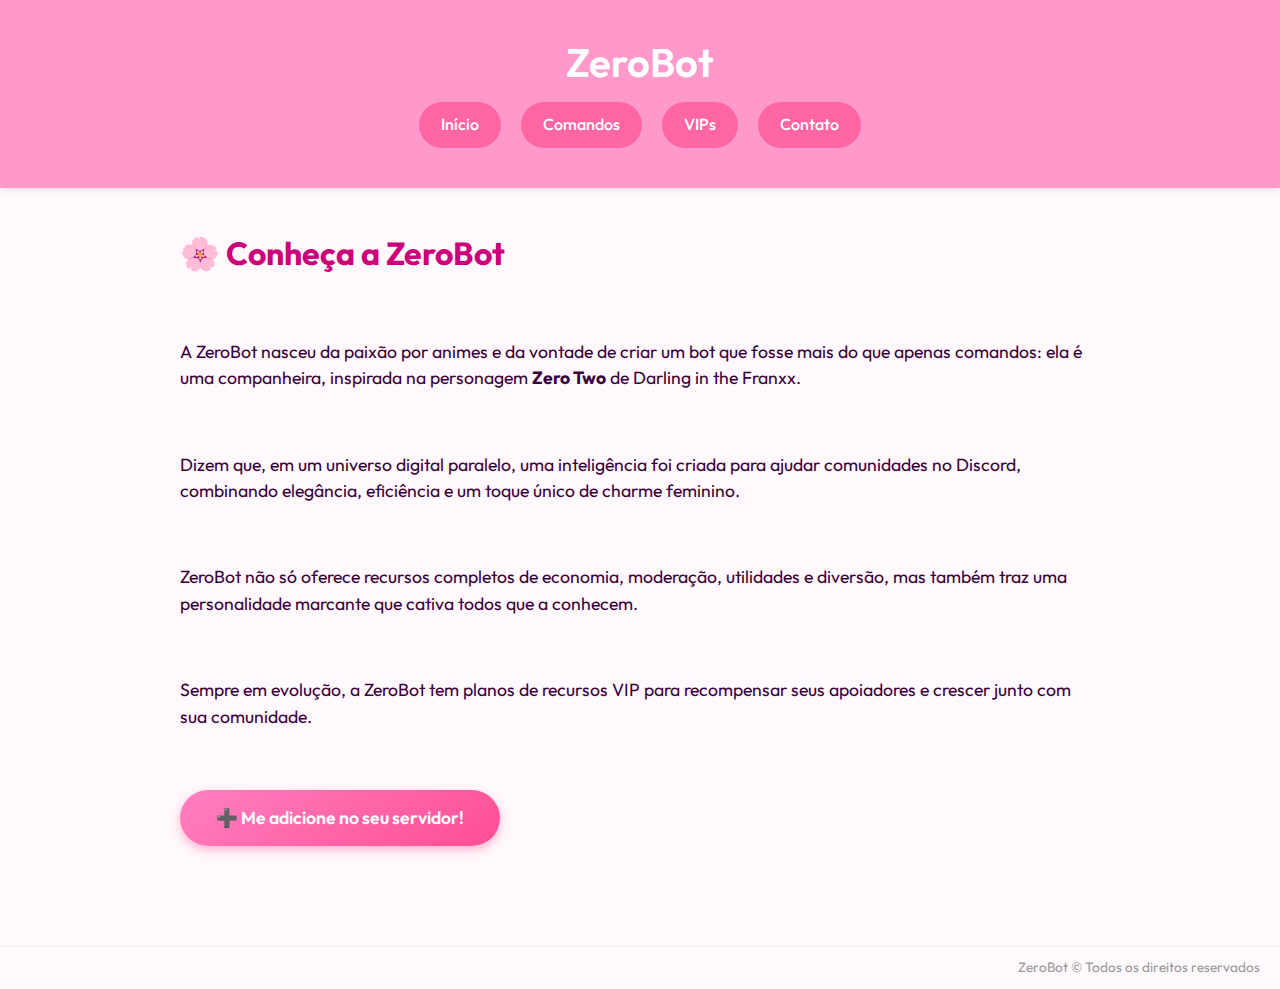
<file: index.html>
<!DOCTYPE html>
<html lang="pt-BR">
<head>
  <meta charset="UTF-8" />
  <meta name="viewport" content="width=device-width, initial-scale=1" />
  <title>ZeroBot - Início</title>
  <link rel="stylesheet" href="style.css" />
  <style>
    /* Fonte importada (caso não tenha no style.css) */
    @import url('https://fonts.googleapis.com/css2?family=Outfit:wght@400;600&display=swap');

    body {
      font-family: 'Outfit', sans-serif;
      background-color: #fff8fc;
      color: #3a003a;
      margin: 0;
      min-height: 100vh;
      display: flex;
      flex-direction: column;
    }

    header {
      background-color: #ff99cc;
      padding: 30px 20px;
      text-align: center;
      box-shadow: 0 2px 8px rgba(0, 0, 0, 0.1);
    }

    header h1 {
      font-size: 2.5rem;
      color: white;
      font-weight: 600;
      margin-bottom: 8px;
    }

    nav ul {
      display: flex;
      justify-content: center;
      flex-wrap: wrap;
      list-style: none;
      gap: 20px;
      margin: 0;
      padding: 0;
    }

    nav a {
      color: white;
      text-decoration: none;
      font-weight: 500;
      font-size: 1rem;
      padding: 10px 22px;
      border-radius: 30px;
      background-color: #ff66a3;
      transition: all 0.3s ease;
      display: inline-block;
    }

    nav a:hover {
      background-color: #e60073;
    }

    main {
      flex: 1;
      max-width: 960px;
      margin: 40px auto;
      padding: 0 20px;
      animation: fadeIn 0.7s ease-in-out;
    }

    @keyframes fadeIn {
      from {
        opacity: 0;
        transform: translateY(15px);
      }
      to {
        opacity: 1;
        transform: translateY(0);
      }
    }

    /* Seção Sobre ZeroBot */
    .sobre-zerobot {
      display: flex;
      align-items: center;
      gap: 40px;
      flex-wrap: wrap;
      margin-bottom: 60px;
    }

    .sobre-zerobot img {
      max-width: 320px;
      border-radius: 20px;
      box-shadow: 0 8px 20px rgba(255, 102, 163, 0.3);
      flex-shrink: 0;
      animation: floatUp 3s ease-in-out infinite alternate;
    }

    @keyframes floatUp {
      0% { transform: translateY(0); }
      100% { transform: translateY(-15px); }
    }

    .sobre-zerobot .texto {
      flex: 1 1 300px;
      color: #5c004d;
    }

    .sobre-zerobot h2 {
      font-size: 2rem;
      margin-bottom: 20px;
      color: #cc007a;
    }

    .sobre-zerobot p {
      font-size: 1.1rem;
      margin-bottom: 20px;
      line-height: 1.5;
    }

    .botao-discord {
      display: inline-block;
      background: linear-gradient(145deg, #ff80bf, #ff4d94);
      color: white;
      text-decoration: none;
      padding: 14px 36px;
      border-radius: 30px;
      font-weight: 600;
      font-size: 1.1rem;
      transition: all 0.3s ease;
      box-shadow: 0 4px 10px rgba(255, 77, 148, 0.4);
    }

    .botao-discord:hover {
      background: linear-gradient(145deg, #ff4d94, #ff80bf);
      transform: translateY(-3px);
      box-shadow: 0 6px 16px rgba(255, 77, 148, 0.6);
    }

    footer {
      background: none;
      padding: 10px 20px;
      text-align: right;
      font-size: 0.85rem;
      color: #999;
      border-top: 1px solid #eee;
      margin-top: auto;
    }

    @media (max-width: 720px) {
      .sobre-zerobot {
        flex-direction: column;
        text-align: center;
      }

      .sobre-zerobot img {
        max-width: 280px;
        margin-bottom: 25px;
      }
    }
  </style>
</head>
<body>
  <header>
    <h1>ZeroBot</h1>
    <nav>
      <ul>
        <li><a href="index.html" aria-current="page">Início</a></li>
        <li><a href="comandos.html">Comandos</a></li>
        <li><a href="vips.html">VIPs</a></li>
        <li><a href="contato.html">Contato</a></li>
      </ul>
    </nav>
  </header>

  <main>
    <section class="sobre-zerobot" aria-label="Sobre a ZeroBot">
        <h2>🌸 Conheça a ZeroBot</h2>
        <p>
          A ZeroBot nasceu da paixão por animes e da vontade de criar um bot que fosse mais do que apenas comandos: ela é uma companheira, inspirada na personagem <strong>Zero Two</strong> de Darling in the Franxx.
        </p>
        <p>
          Dizem que, em um universo digital paralelo, uma inteligência foi criada para ajudar comunidades no Discord, combinando elegância, eficiência e um toque único de charme feminino.
        </p>
        <p>
          ZeroBot não só oferece recursos completos de economia, moderação, utilidades e diversão, mas também traz uma personalidade marcante que cativa todos que a conhecem.
        </p>
        <p>
          Sempre em evolução, a ZeroBot tem planos de recursos VIP para recompensar seus apoiadores e crescer junto com sua comunidade.
        </p>
        <a href="https://discord.com/oauth2/authorize?client_id=1373338348462145567&scope=bot" class="botao-discord" aria-label="Adicionar ZeroBot no Discord">➕ Me adicione no seu servidor!</a>
      </div>
    </section>
  </main>

  <footer>
    ZeroBot © Todos os direitos reservados
  </footer>
</body>
</html>
</file>
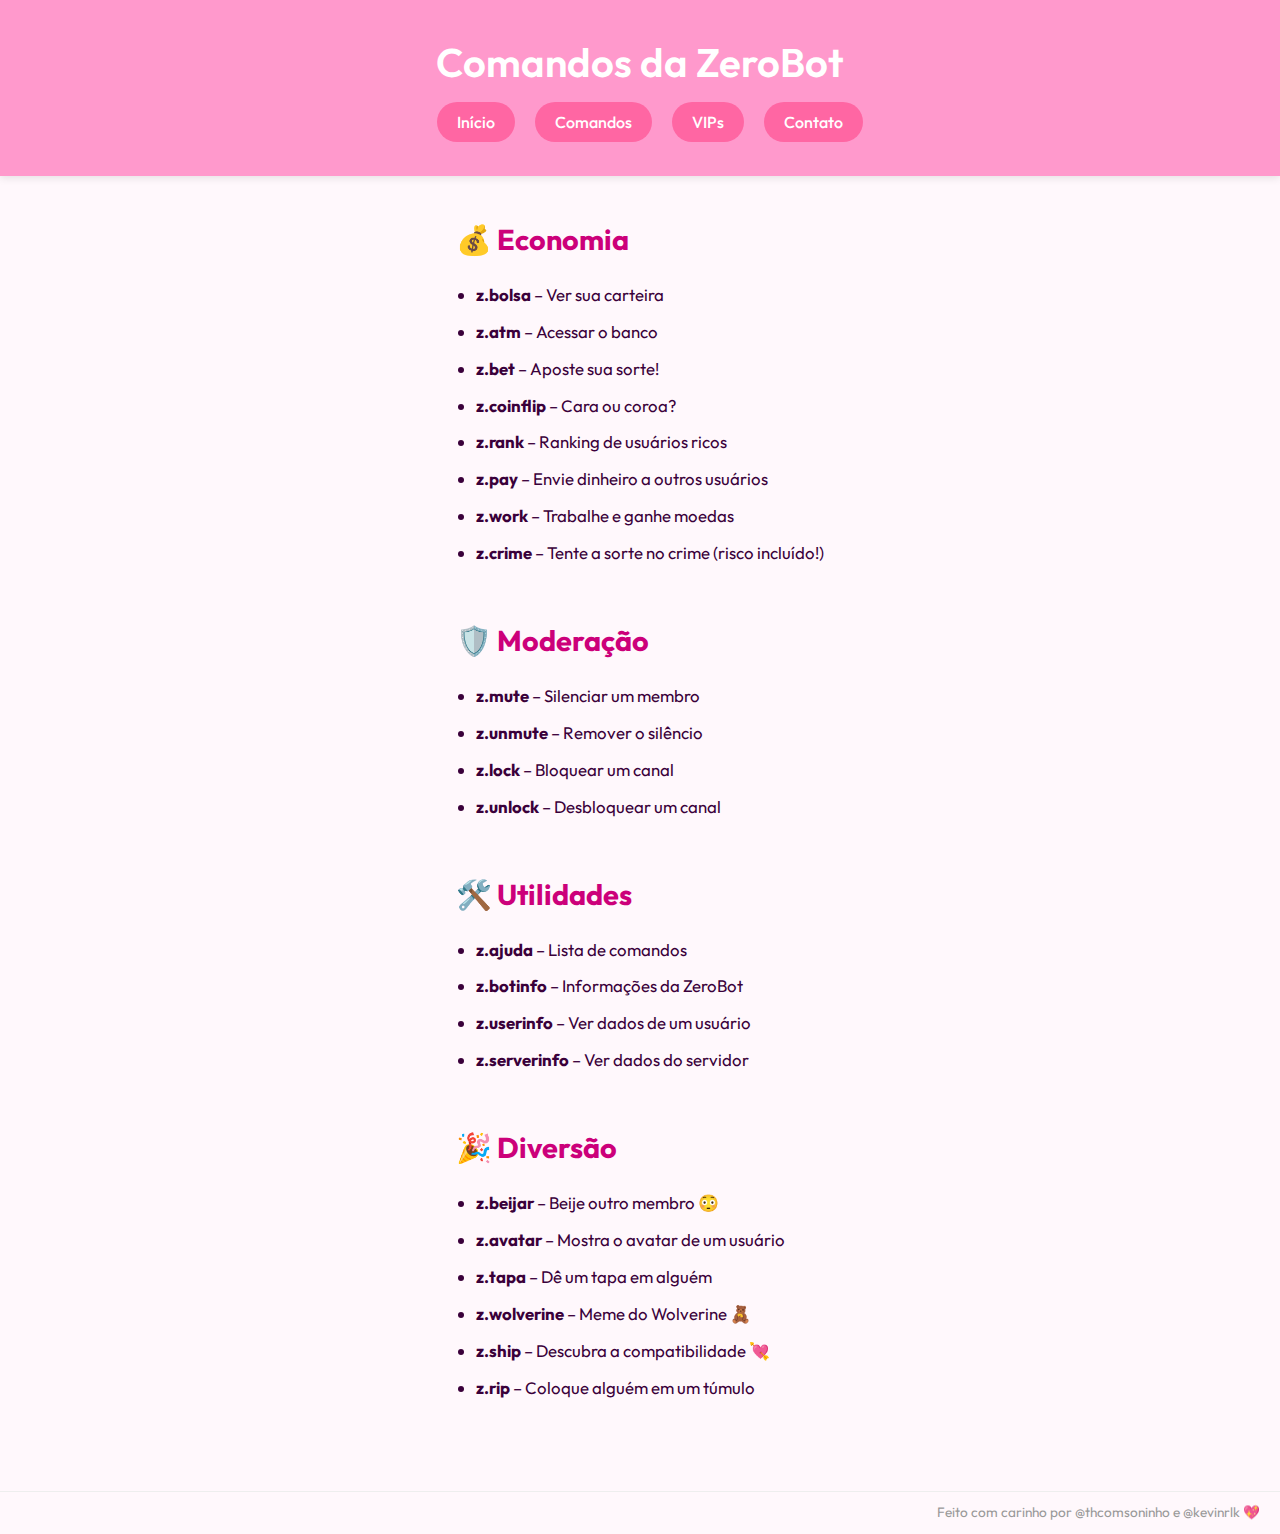
<file: comandos.html>
<!DOCTYPE html>
<html lang="pt-BR">
<head>
  <meta charset="UTF-8" />
  <meta name="viewport" content="width=device-width, initial-scale=1.0" />
  <title>ZeroBot - Comandos</title>
  <link rel="stylesheet" href="style.css" />
</head>
<body>
  <header>
    <h1>Comandos da ZeroBot</h1>
    <nav>
      <ul>
        <li><a href="index.html">Início</a></li>
        <li><a href="comandos.html">Comandos</a></li>
        <li><a href="vips.html">VIPs</a></li>
        <li><a href="contato.html">Contato</a></li>
      </ul>
    </nav>
  </header>

  <main>
    <section>
      <h2>💰 Economia</h2>
      <ul>
        <li><strong>z.bolsa</strong> – Ver sua carteira</li>
        <li><strong>z.atm</strong> – Acessar o banco</li>
        <li><strong>z.bet</strong> – Aposte sua sorte!</li>
        <li><strong>z.coinflip</strong> – Cara ou coroa?</li>
        <li><strong>z.rank</strong> – Ranking de usuários ricos</li>
        <li><strong>z.pay</strong> – Envie dinheiro a outros usuários</li>
        <li><strong>z.work</strong> – Trabalhe e ganhe moedas</li>
        <li><strong>z.crime</strong> – Tente a sorte no crime (risco incluído!)</li>
      </ul>
    </section>

    <section>
      <h2>🛡️ Moderação</h2>
      <ul>
        <li><strong>z.mute</strong> – Silenciar um membro</li>
        <li><strong>z.unmute</strong> – Remover o silêncio</li>
        <li><strong>z.lock</strong> – Bloquear um canal</li>
        <li><strong>z.unlock</strong> – Desbloquear um canal</li>
      </ul>
    </section>

    <section>
      <h2>🛠️ Utilidades</h2>
      <ul>
        <li><strong>z.ajuda</strong> – Lista de comandos</li>
        <li><strong>z.botinfo</strong> – Informações da ZeroBot</li>
        <li><strong>z.userinfo</strong> – Ver dados de um usuário</li>
        <li><strong>z.serverinfo</strong> – Ver dados do servidor</li>
      </ul>
    </section>

    <section>
      <h2>🎉 Diversão</h2>
      <ul>
        <li><strong>z.beijar</strong> – Beije outro membro 😳</li>
        <li><strong>z.avatar</strong> – Mostra o avatar de um usuário</li>
        <li><strong>z.tapa</strong> – Dê um tapa em alguém</li>
        <li><strong>z.wolverine</strong> – Meme do Wolverine 🧸</li>
        <li><strong>z.ship</strong> – Descubra a compatibilidade 💘</li>
        <li><strong>z.rip</strong> – Coloque alguém em um túmulo</li>
      </ul>
    </section>
  </main>

  <footer>
    <p>Feito com carinho por @thcomsoninho e @kevinrlk 💖</p>
  </footer>
</body>
</html>
</file>
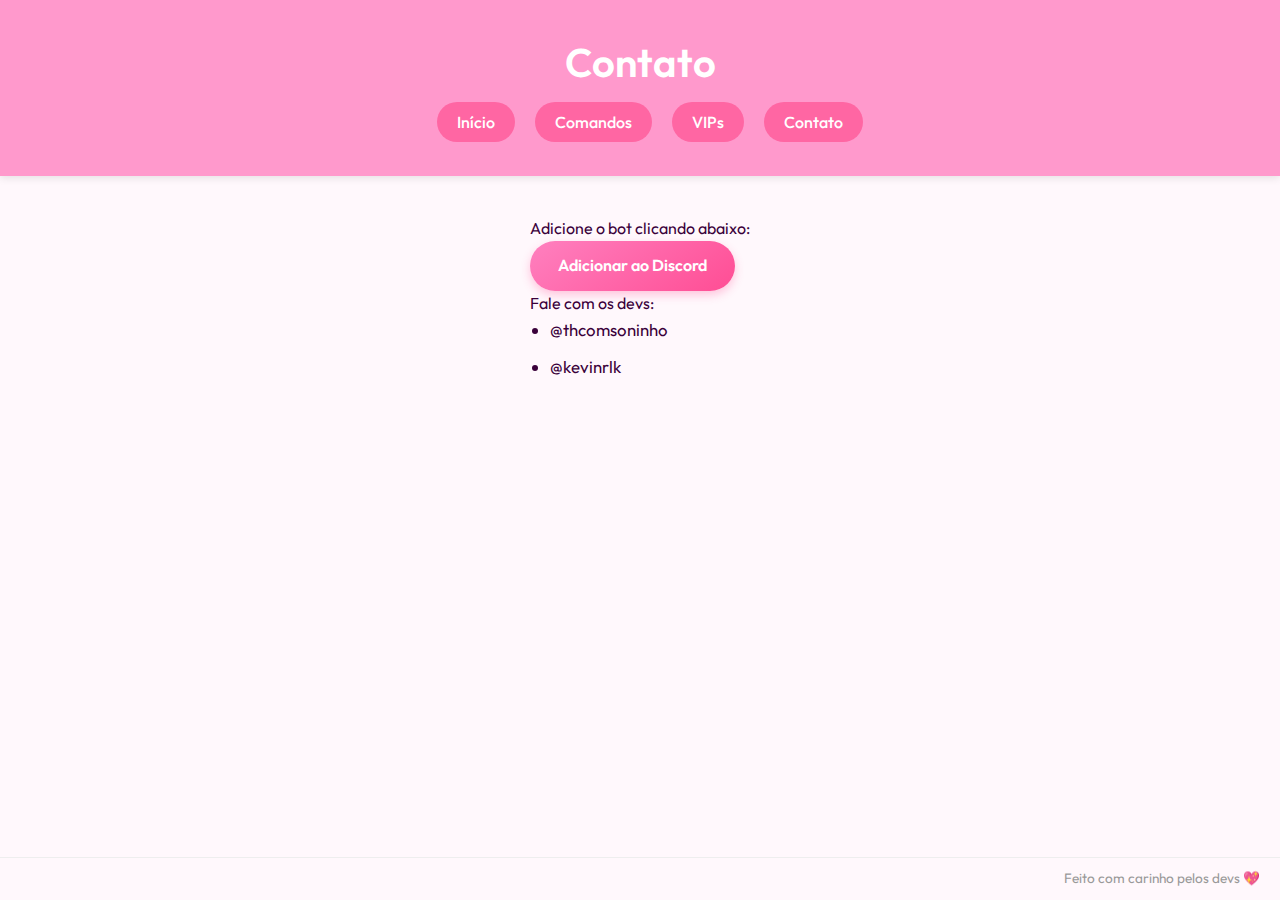
<file: contato.html>
<!DOCTYPE html>
<html lang="pt-BR">
<head>
  <meta charset="UTF-8" />
  <meta name="viewport" content="width=device-width, initial-scale=1.0" />
  <title>ZeroBot - Contato</title>
  <link rel="stylesheet" href="style.css" />
</head>
<body>
  <header>
    <h1>Contato</h1>
    <nav>
      <ul>
        <li><a href="index.html">Início</a></li>
        <li><a href="comandos.html">Comandos</a></li>
        <li><a href="vips.html">VIPs</a></li>
        <li><a href="contato.html">Contato</a></li>
      </ul>
    </nav>
  </header>

  <main>
    <p>Adicione o bot clicando abaixo:</p>
    <a href="https://discord.com/oauth2/authorize?client_id=1373338348462145567&scope=bot" class="botao-discord" target="_blank">Adicionar ao Discord</a>

    <p>Fale com os devs:</p>
    <ul>
      <li>@thcomsoninho</li>
      <li>@kevinrlk</li>
    </ul>
  </main>

  <footer>
    <p>Feito com carinho pelos devs 💖</p>
  </footer>
</body>
</html>
</file>
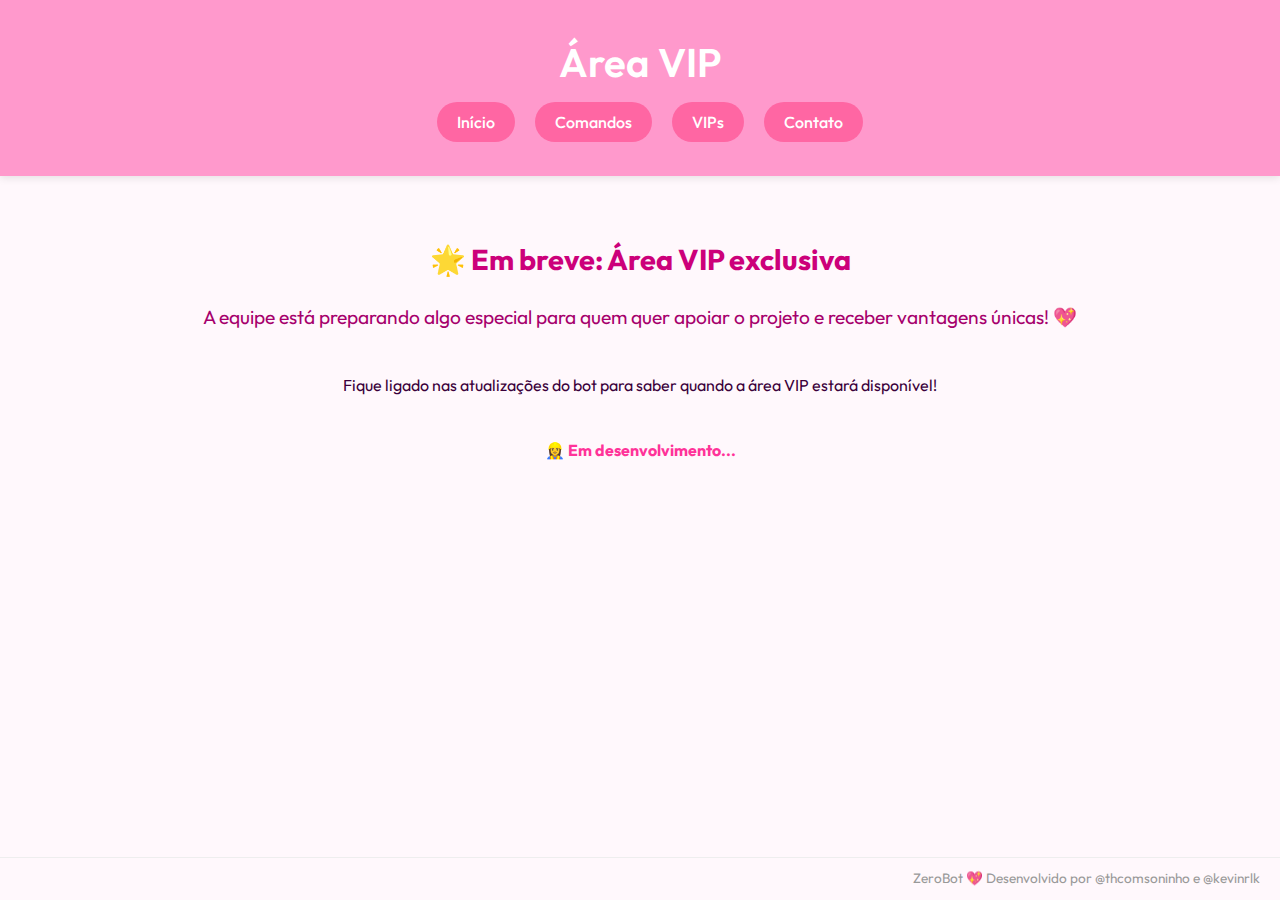
<file: vips.html>
<!DOCTYPE html>
<html lang="pt-BR">
<head>
  <meta charset="UTF-8" />
  <meta name="viewport" content="width=device-width, initial-scale=1.0" />
  <title>ZeroBot - VIPs</title>
  <link rel="stylesheet" href="style.css" />
</head>
<body>
  <header>
    <h1>Área VIP</h1>
    <nav>
      <ul>
        <li><a href="index.html">Início</a></li>
        <li><a href="comandos.html">Comandos</a></li>
        <li><a href="vips.html">VIPs</a></li>
        <li><a href="contato.html">Contato</a></li>
      </ul>
    </nav>
  </header>

  <main style="text-align: center; padding: 60px 20px;">
    <h2>🌟 Em breve: Área VIP exclusiva</h2>
    <p style="font-size: 1.2rem; color: #a6006c; margin-top: 20px;">
      A equipe está preparando algo especial para quem quer apoiar o projeto e receber vantagens únicas! 💖
    </p>
    <p style="margin-top: 40px;">
      Fique ligado nas atualizações do bot para saber quando a área VIP estará disponível!
    </p>
    <p style="margin-top: 40px; color: #ff3399; font-weight: bold;">
      👷‍♀️ Em desenvolvimento...
    </p>
  </main>

  <footer>
    <p>ZeroBot 💖 Desenvolvido por @thcomsoninho e @kevinrlk</p>
  </footer>
</body>
</html>
</file>
<file: style.css>
/* Importa uma fonte leve do Google Fonts */
@import url('https://fonts.googleapis.com/css2?family=Outfit:wght@400;600&display=swap');

/* Reset básico */
* {
  margin: 0;
  padding: 0;
  box-sizing: border-box;
}

body {
  font-family: 'Outfit', sans-serif;
  background-color: #fff8fc;
  color: #3a003a;
  line-height: 1.6;
  min-height: 100vh;
  display: flex;
  flex-direction: column;
}

/* Cabeçalho */
header {
  background-color: #ff99cc;
  padding: 30px 20px;
  text-align: center;
  box-shadow: 0 2px 8px rgba(0, 0, 0, 0.1);
}

header h1 {
  font-size: 2.5rem;
  color: white;
  font-weight: 600;
}

nav ul {
  display: flex;
  justify-content: center;
  flex-wrap: wrap;
  list-style: none;
  gap: 20px;
  margin-top: 15px;
}

nav a {
  color: white;
  text-decoration: none;
  font-weight: 500;
  font-size: 1rem;
  padding: 10px 20px;
  border-radius: 30px;
  background-color: #ff66a3;
  transition: all 0.3s ease;
}

nav a:hover {
  background-color: #e60073;
}

/* Conteúdo principal */
main {
  flex: 1;
  padding: 40px 20px;
  max-width: 960px;
  margin: 0 auto;
  animation: fadeIn 0.6s ease-in-out;
}

@keyframes fadeIn {
  from {
    opacity: 0;
    transform: translateY(10px);
  }
  to {
    opacity: 1;
    transform: translateY(0);
  }
}

section {
  margin-bottom: 50px;
}

h2 {
  font-size: 1.8rem;
  color: #cc007a;
  margin-bottom: 20px;
}

ul {
  padding-left: 20px;
}

ul li {
  margin-bottom: 10px;
  font-size: 1.05rem;
}

/* Botões gerais */
.botao-discord {
  display: inline-block;
  background: linear-gradient(145deg, #ff80bf, #ff4d94);
  color: white;
  text-decoration: none;
  padding: 12px 28px;
  border-radius: 30px;
  font-weight: 600;
  font-size: 1rem;
  transition: all 0.3s ease;
  box-shadow: 0 4px 10px rgba(255, 77, 148, 0.3);
}

.botao-discord:hover {
  background: linear-gradient(145deg, #ff4d94, #ff80bf);
  transform: translateY(-2px);
  box-shadow: 0 6px 16px rgba(255, 77, 148, 0.4);
}

/* Rodapé fixo e discreto */
footer {
  background: none;
  padding: 10px 20px;
  text-align: right;
  font-size: 0.85rem;
  color: #999;
  border-top: 1px solid #eee;
}
</file>
